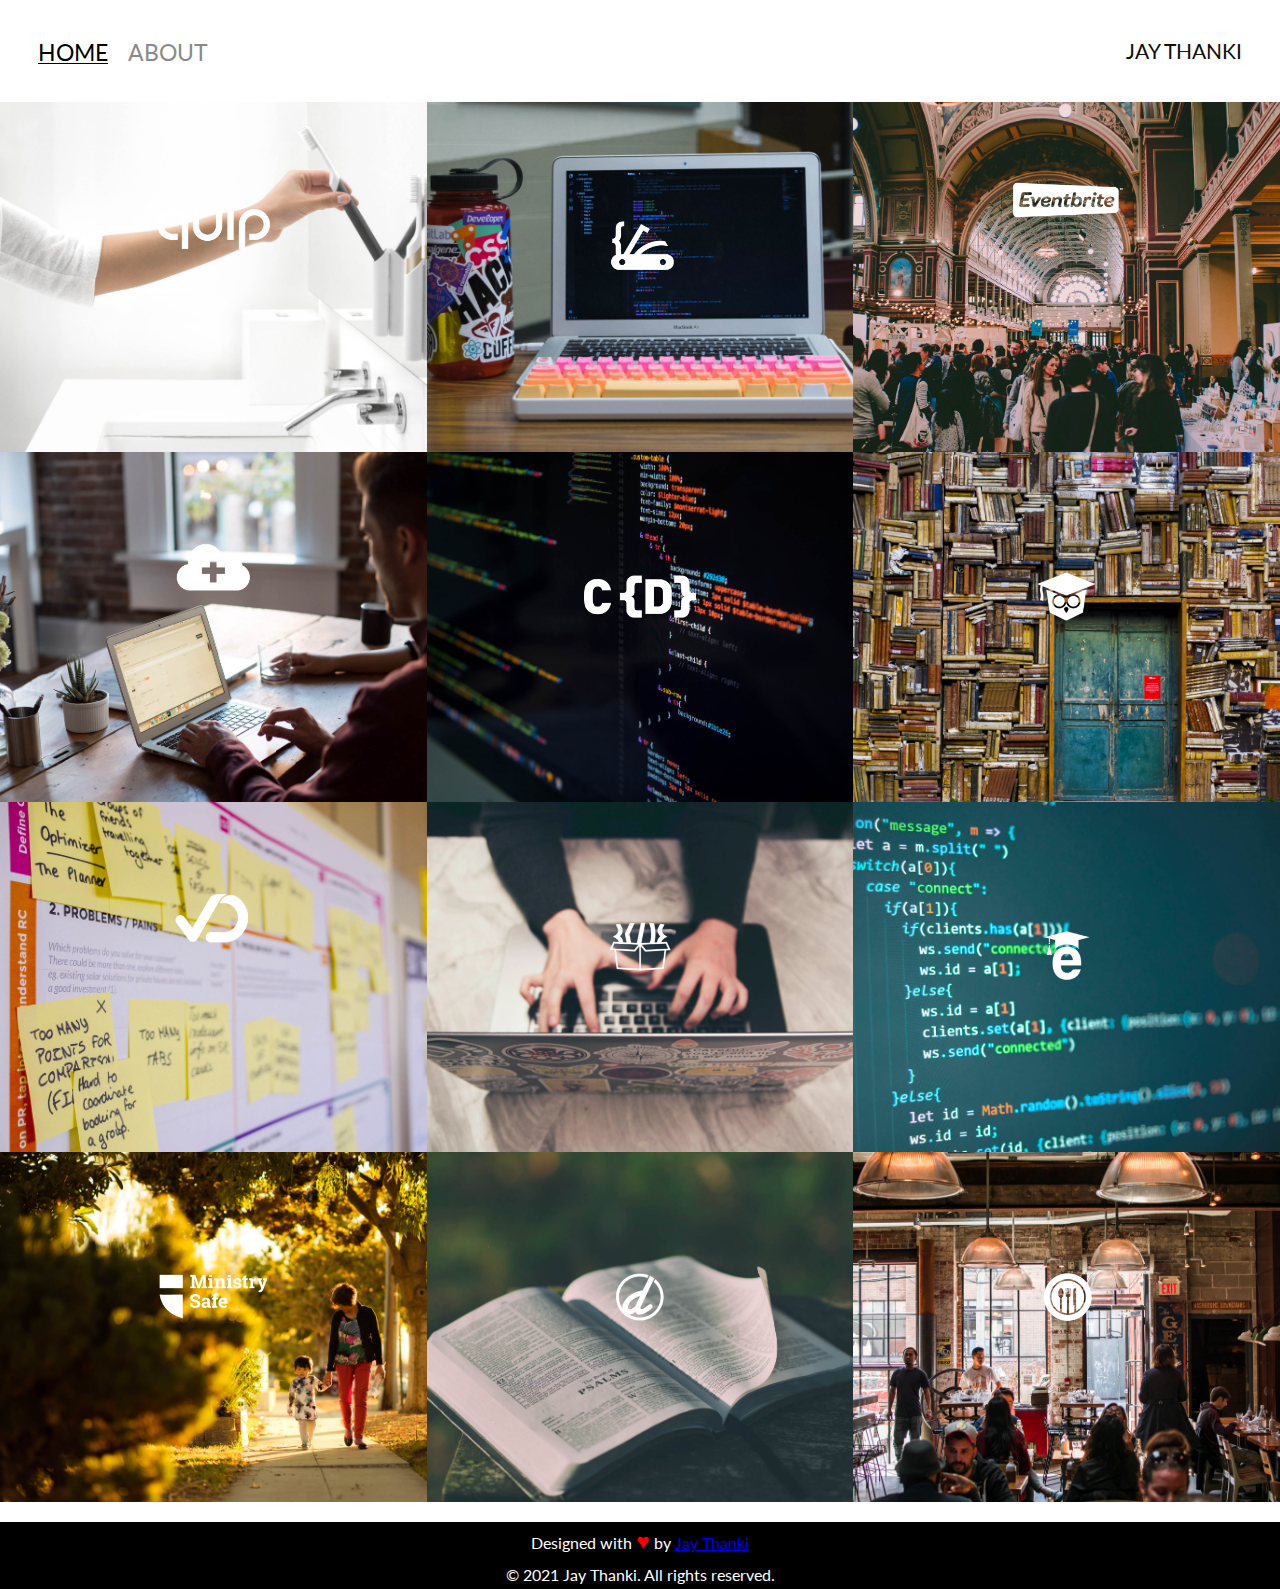
<file: Index.html>
<!DOCTYPE html>
<html lang="en">

<head>
    <meta charset="UTF-8">
    <meta name="viewport" content="width=device-width, initial-scale=1.0">
    <title>My Home Page</title>
    <link href="https://fonts.googleapis.com/css2?family=Lato" rel="stylesheet">
    <link rel="stylesheet" href="styles.css">
</head>

<body>
    <div class="container">
        <div class="nav-wrapper">
            <div class="left-side">
                <div class="nav-link-wrapper active-nav-link">
                    <a href="Index.html">Home</a>
                </div>

                <div class="nav-link-wrapper">
                    <a href="about.html">About</a>
                </div>
            </div>
            <div class="right-side">
                <div class="brand">
                    <div>JAY THANKI</div>
                </div>
            </div>
        </div>

        <div class="content-wrapper">
            <div class="portfolio-items-wrapper">

                <div class="portfolio-item-wrapper">
                    <div class="portfolio-img-background" style="background-image:url(images/portfolio1.jpg)">
                    </div>
                    <div class="img-text-wrapper">
                        <div class="logo-wrapper">
                            <img src="images/logos/quip.png">
                        </div>
                        <div class="subtitle">
                            I built the Quip Ecommerce Platform, named a Top 25 Invention by Time Magazine in 2016.
                        </div>
                    </div>
                </div>

                <div class="portfolio-item-wrapper">
                    <div class="portfolio-img-background" style="background-image:url(images/portfolio2.jpg)">
                    </div>
                    <div class="img-text-wrapper">
                        <div class="logo-wrapper">
                            <img src="images/logos/devcamp.png">
                        </div>
                        <div class="subtitle">
                            Coding bootcamp and learning management system.
                        </div>
                    </div>
                </div>

                <div class="portfolio-item-wrapper">
                    <div class="portfolio-img-background" style="background-image:url(images/portfolio3.jpg)">
                    </div>
                    <div class="img-text-wrapper">
                        <div class="logo-wrapper">
                            <img src="images/logos/eventbrite.png">
                        </div>
                        <div class="subtitle">
                            Eventbrite is the leading event management platform on the web with millions of individuals utilizing their applications to find, register or, and management events in numerous industries.
                        </div>
                    </div>
                </div>

                <div class="portfolio-item-wrapper">
                    <div class="portfolio-img-background" style="background-image:url(images/portfolio4.jpg)">
                    </div>
                    <div class="img-text-wrapper">
                        <div class="logo-wrapper">
                            <img src="images/logos/shop-hacker.png">
                        </div>
                        <div class="subtitle">
                            Shop Hacker allows you to easily import digital products such as elearning courses, software, and games directly into your ecommerce store.
                        </div>
                    </div>
                </div>

                <div class="portfolio-item-wrapper">
                    <div class="portfolio-img-background" style="background-image:url(images/portfolio5.jpg)">
                    </div>
                    <div class="img-text-wrapper">
                        <div class="logo-wrapper">
                            <img src="images/logos/crondose.png">
                        </div>
                        <div class="subtitle">
                            Online tutorials and productivity tips.
                        </div>
                    </div>
                </div>

                <div class="portfolio-item-wrapper">
                    <div class="portfolio-img-background" style="background-image:url(images/portfolio6.jpg)">
                    </div>
                    <div class="img-text-wrapper">
                        <div class="logo-wrapper">
                            <img src="images/logos/dailysmarty.png">
                        </div>
                        <div class="subtitle">
                            Keep track of what you learn every day.
                        </div>
                    </div>
                </div>

                <div class="portfolio-item-wrapper">
                    <div class="portfolio-img-background" style="background-image:url(images/portfolio7.jpg)">
                    </div>
                    <div class="img-text-wrapper">
                        <div class="logo-wrapper">
                            <img src="images/logos/dashtrack.png">
                        </div>
                        <div class="subtitle">
                            What you track improves. DashTrack is a journal that makes it easy to track your daily tasks and make the most of your time each day.
                        </div>
                    </div>
                </div>

                <div class="portfolio-item-wrapper">
                    <div class="portfolio-img-background" style="background-image:url(images/portfolio8.jpg)">
                    </div>
                    <div class="img-text-wrapper">
                        <div class="logo-wrapper">
                            <img src="images/logos/devtrunk.png">
                        </div>
                        <div class="subtitle">
                            Online shop for developer happiness.
                        </div>
                    </div>
                </div>

                <div class="portfolio-item-wrapper">
                    <div class="portfolio-img-background" style="background-image:url(images/portfolio9.jpg)">
                    </div>
                    <div class="img-text-wrapper">
                        <div class="logo-wrapper">
                            <img src="images/logos/edutechional.png">
                        </div>
                        <div class="subtitle">
                            Online technology tutorials.
                        </div>
                    </div>
                </div>

                <div class="portfolio-item-wrapper">
                    <div class="portfolio-img-background" style="background-image:url(images/portfolio10.jpg)">
                    </div>
                    <div class="img-text-wrapper">
                        <div class="logo-wrapper">
                            <img src="images/logos/ministry-safe.png">
                        </div>
                        <div class="subtitle">
                            A complete child safety system for organizations.
                        </div>
                    </div>
                </div>

                <div class="portfolio-item-wrapper">
                    <div class="portfolio-img-background" style="background-image:url(images/portfolio11.jpg)">
                    </div>
                    <div class="img-text-wrapper">
                        <div class="logo-wrapper">
                            <img src="images/logos/open-devos.png">
                        </div>
                        <div class="subtitle">
                            Publish and share daily devotionals.
                        </div>
                    </div>
                </div>

                <div class="portfolio-item-wrapper">
                    <div class="portfolio-img-background" style="background-image:url(images/portfolio12.jpg)">
                    </div>
                    <div class="img-text-wrapper">
                        <div class="logo-wrapper">
                            <img src="images/logos/toastability.png">
                        </div>
                        <div class="subtitle">
                            Easy way to manage the digital life of your bar or restaurant.
                        </div>
                    </div>
                </div>

            </div>
        </div>

    </div>

    <div class="creditSection">
        <div class="col-md-12 text-center">
            <p>Designed with <span class="heart">&hearts;</span> by <a
                    href="https://www.linkedin.com/in/jthanki/" target="_blank" rel="noopener">Jay Thanki</a></p>
        </div>
    </div>
    <div class="copyrightSection">
        <div class="col-md-12 text-center">
            <p>&copy; 2021 Jay Thanki. All rights reserved.</p>
        </div>
    </div>

</body>
<script type="text/javascript">
    const portfolioItems = document.querySelectorAll('.portfolio-item-wrapper')

    portfolioItems.forEach(portfolioItem => {
        portfolioItem.addEventListener('mouseover', () => {
            portfolioItem.childNodes[1].classList.add('img-darken');
        })

        portfolioItem.addEventListener('mouseout', () => {
            portfolioItem.childNodes[1].classList.remove('img-darken');
        })
    })
</script>
</html>
</file>
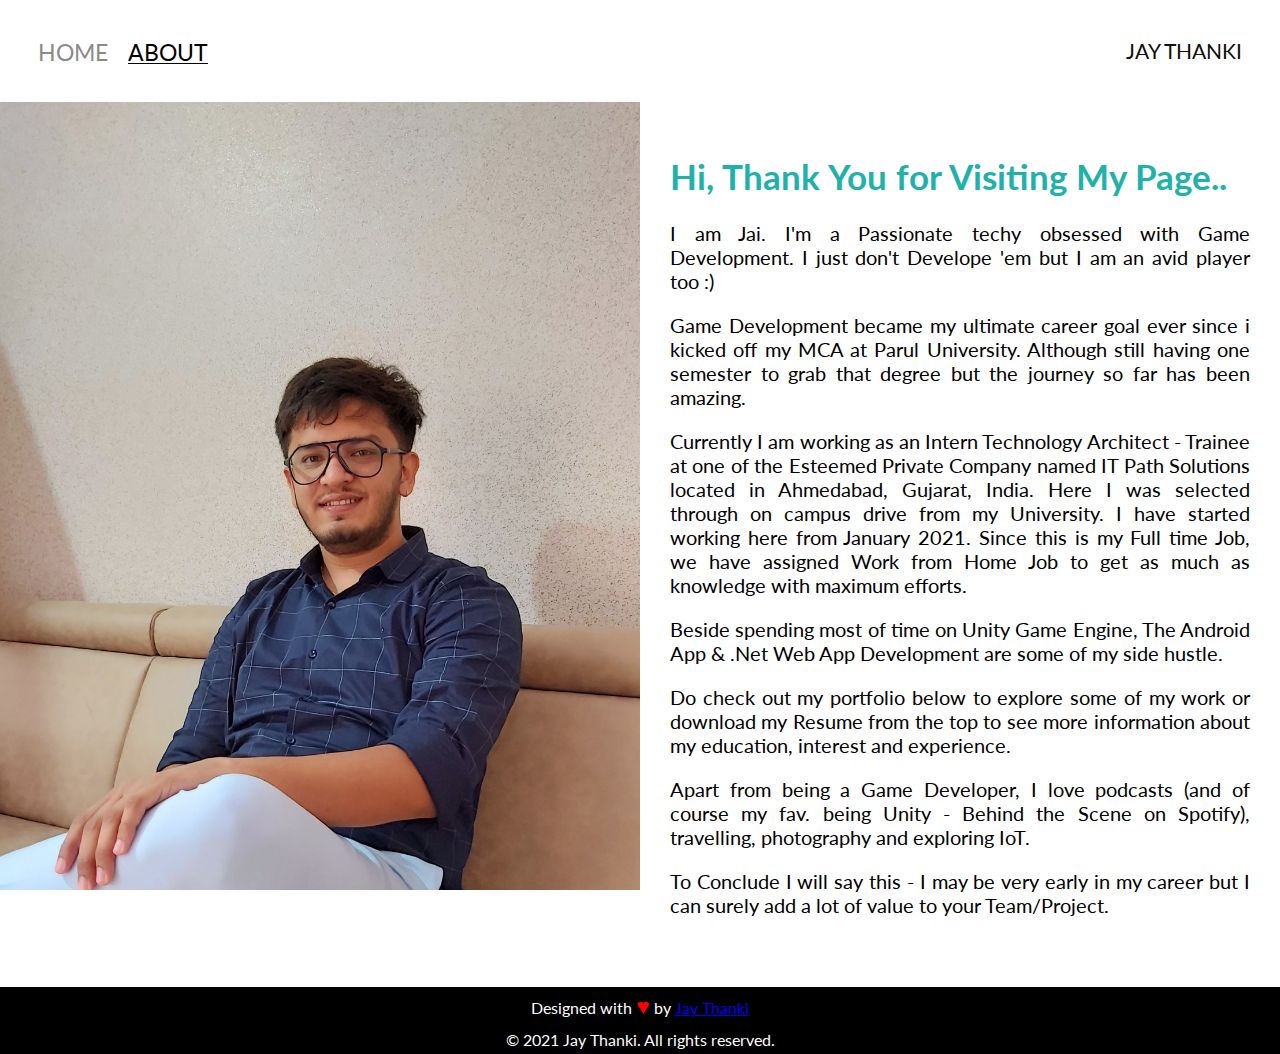
<file: about.html>
<!DOCTYPE html>
<html lang="en">

<head>
    <meta charset="UTF-8">
    <meta name="viewport" content="width=device-width, initial-scale=1.0">
    <title>About Me</title>
    <link href="https://fonts.googleapis.com/css2?family=Lato" rel="stylesheet">
    <link rel="stylesheet" href="styles.css">
</head>

<body>
    <div class="container">
        <div class="nav-wrapper">
            <div class="left-side">
                <div class="nav-link-wrapper">
                    <a href="Index.html">Home</a>
                </div>

                <div class="nav-link-wrapper active-nav-link">
                    <a href="about.html">About</a>
                </div>
            </div>
            <div class="right-side">
                <div class="brand">
                    <div>JAY THANKI</div>
                </div>
            </div>
        </div>

        <div class="content-wrapper">
            <div class="two-column-wrapper">
                <div class="profile-image-wrapper">
                    <img src="images/profile1.jpg">
                </div>

                <div class="profile-content-wrapper">
                    <h1>Hi, Thank You for Visiting My Page..</h1>
                    <p align="justify">I am Jai. I'm a Passionate techy obsessed with Game Development. I just don't Develope 'em but I am an avid player too :)</p>
                    <p align="justify">Game Development became my ultimate career goal ever since i kicked off my MCA at Parul University. Although still having one semester to grab that degree but the journey so far has been amazing.</p>
                    <p align="justify">Currently I am working as an Intern Technology Architect - Trainee at one of the Esteemed Private Company named IT Path Solutions located in Ahmedabad, Gujarat, India. Here I was selected through on campus drive from my University. I have started working here from January 2021. Since this is my Full time Job, we have assigned Work from Home Job to get as much as knowledge with maximum efforts.</p>
                    <p align="justify">Beside spending most of time on Unity Game Engine, The Android App & .Net Web App Development are some of my side hustle.</p>
                    <p align="justify">Do check out my portfolio below to explore some of my work or download my Resume from the top to see more information about my education, interest and experience.</p>
                    <p align="justify">Apart from being a Game Developer, I love podcasts (and of course my fav. being Unity - Behind the Scene on Spotify), travelling, photography and exploring IoT.</p>
                    <p align="justify">To Conclude I will say this - I may be very early in my career but I can surely add a lot of value to your Team/Project.</p>
                </div>
            </div>
        </div>

    </div>

    <div class="creditSection">
        <div class="col-md-12 text-center">
            <p>Designed with <span class="heart">&hearts;</span> by <a
                    href="https://www.linkedin.com/in/jthanki/" target="_blank" rel="noopener">Jay Thanki</a></p>
        </div>
    </div>
    <div class="copyrightSection">
        <div class="col-md-12 text-center">
            <p>&copy; 2021 Jay Thanki. All rights reserved.</p>
        </div>
    </div>

</body>
</html>
</file>
<file: styles.css>
/* Master Styles of the Website */
body {
	margin: 0px;
	font-family: "Lato", sans-serif;
}

.container {
	display: grid;
	grid-template-columns: 1fr;
}

/* Nav Styles of the Website */
.nav-wrapper {
    display: flex;
    justify-content: space-between;
    padding: 38px;
    font-size: 1.3em;
    color: #0f0f0a;
}

.left-side {
    display: flex;
}

.nav-wrapper > .left-side > div {
    margin-right: 20px;
    font-size: 1.1em;
    text-transform: uppercase;
}

.nav-link-wrapper {
	height: 25px;
	border-bottom: 1px solid transparent;
	transition: border-bottom 0.5s;
}

.nav-link-wrapper a {
	color: #8a8a8a;
	text-decoration: none;
	transition: color 0.5s;
}

.nav-link-wrapper:hover {
	border-bottom: 1px solid black;
}

.nav-link-wrapper a:hover {
	color: black;
}

.active-nav-link {
	border-bottom: 1px solid black;
}

.active-nav-link a{
	color: black !important;
}

/* Portfolio Styles */

.portfolio-items-wrapper {
	display: grid;
	grid-template-columns: 1fr 1fr 1fr;
}

.portfolio-item-wrapper {
	position: relative;
}

.portfolio-img-background {
	height: 350px;
	width: 100%;
	background-size: cover;
	background-position: center;
	background-repeat: no-repeat;
}

.img-text-wrapper {
	position: absolute;
	top: 0;
	display: flex;
	flex-direction: column;
	justify-content: center;
	align-items: center;
	height: 100%;
	text-align: center;
	padding-left: 100px;
	padding-right: 100px;
}

.logo-wrapper img{
	width: 50%;
	margin-bottom: 20px;
}

.img-text-wrapper .subtitle {
	transition: 1s;
	font-weight: 800;
	color: transparent;
}

.img-text-wrapper:hover .subtitle {
	font-weight: 800;
	color: lightseagreen;
}

.img-darken {
	transition: 1s;
	filter: brightness(20%);
}

.heart {
  color: red;
  font-size: 22px;
}

.creditSection {
  margin-top: 20px;
}

.creditSection p {
  margin: 0;
}

.copyrightSection {
  background-color: #000;
  color: #fff;
  padding: 5px 5px;
  text-align: center;
}

.copyrightSection p {
  margin: 0;
}

.creditSection {
	background-color: #000;
  	color: #fff;
  	padding: 5px 5px;
  	text-align: center;
}

.creditSection p {
	margin: 0;
}

/* About Page */
.two-column-wrapper {
	display: grid;
	grid-template-columns: 1fr 1fr;
}

.profile-image-wrapper img{
	width: 100%;
}

.profile-content-wrapper {
	padding: 30px;
	font-size: 20px;
}

.profile-content-wrapper h1 {
	color: lightseagreen;
	font-size: 35px;
}
</file>
